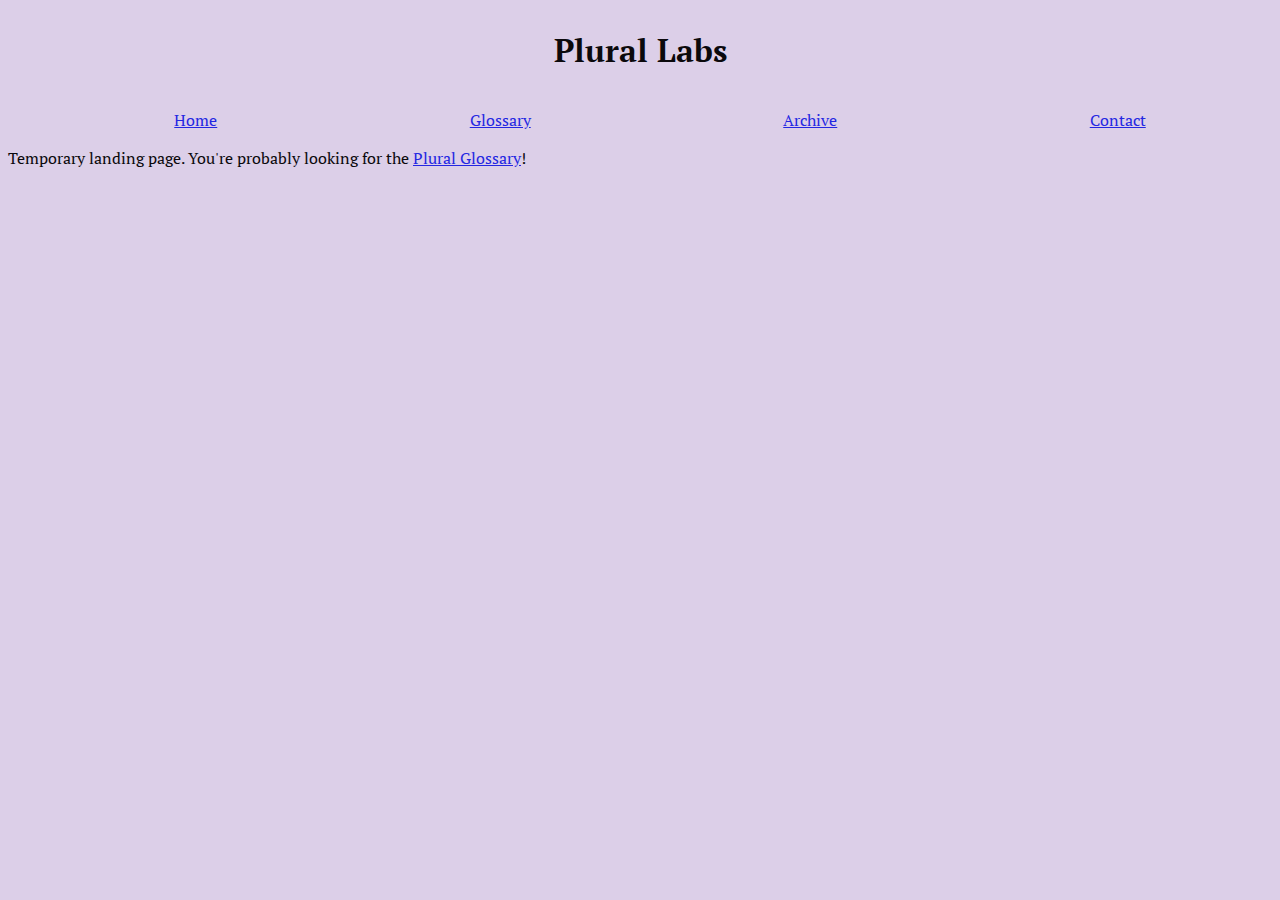
<file: index.html>
<!DOCTYPE html>
<html lang="en">
<head>
    <meta charset="UTF-8">
    <meta name="viewport" content="width=device-width, initial-scale=1.0">
    <title>Plural Labs</title>
    <link rel="stylesheet" href="stylesheets/stylesheet.css">
<body>
    <header class="header">
        <h1><a href="index.html">Plural Labs</a></h1>
    </header>

    <nav>
        <ul class="nav-bar">
            <li><a href="index.html">Home</a></li>
            <li><a href="glossary.html">Glossary</a></li>
            <li><a href="archive.html">Archive</a></li>
            <li><a href="contact.html">Contact</a></li>
        </ul>
    </nav>

    <main>
        <p>Temporary landing page. You're probably looking for the <a href="https://www.plurallabs.net/glossary.html">Plural Glossary</a>!</p>
    </main>
</body>
</html>
</file>
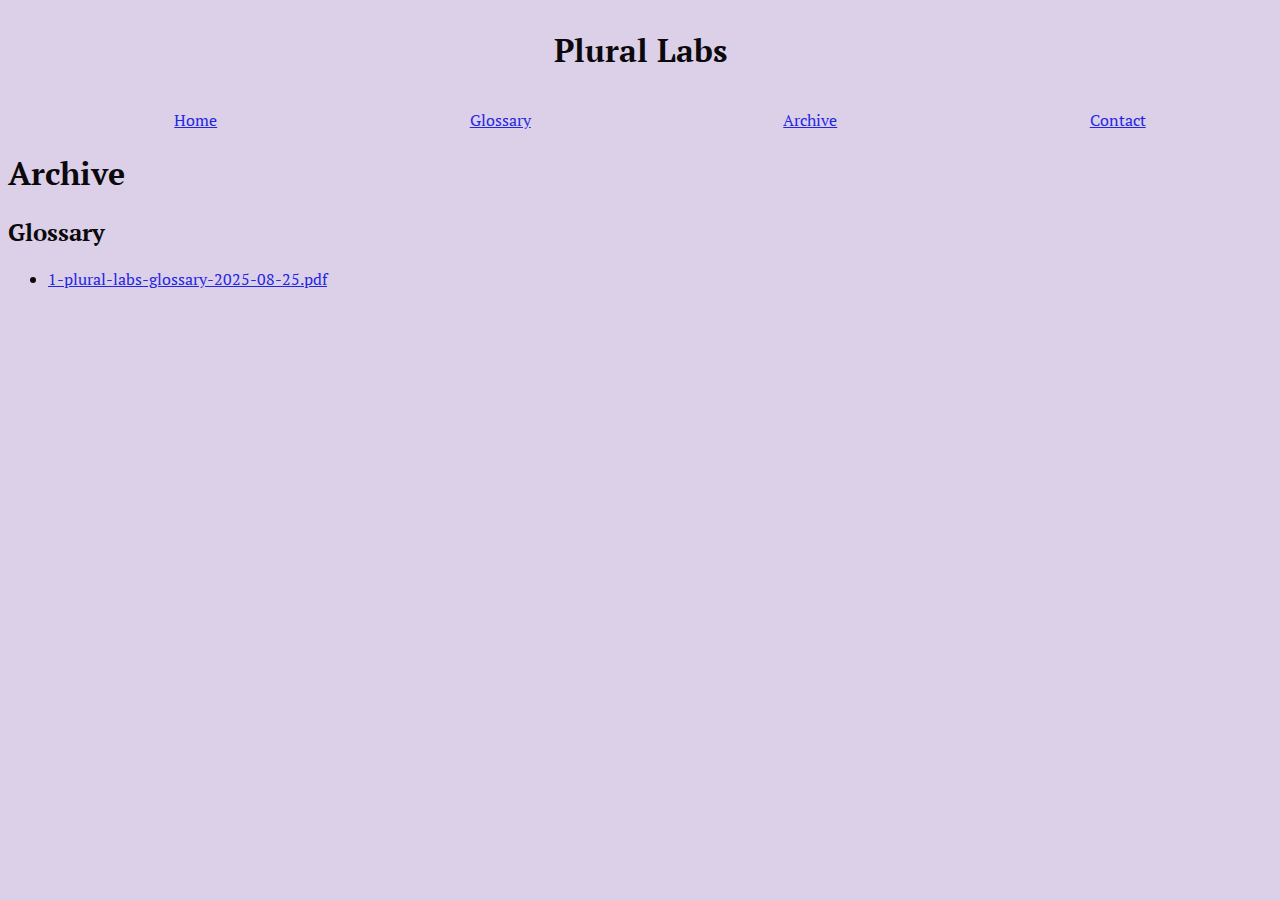
<file: archive.html>
<!DOCTYPE html>
<html lang="en">
<head>
    <meta charset="UTF-8">
    <meta name="viewport" content="width=device-width, initial-scale=1.0">
    <title>Archive - Plural Labs</title>
    <link rel="stylesheet" href="stylesheets/stylesheet.css">
</head>
<body>
    <header class="header">
        <h1><a href="index.html">Plural Labs</a></h1>
    </header>

    <nav>
        <ul class="nav-bar">
            <li><a href="index.html">Home</a></li>
            <li><a href="glossary.html">Glossary</a></li>
            <li><a href="archive.html">Archive</a></li>
            <li><a href="contact.html">Contact</a></li>
        </ul>
    </nav>

    <main>
        <h1>Archive</h1>

        <h2>Glossary</h2>
        <ul>
            <li><a href="archive/1-plural-labs-glossary-2025-08-25.pdf">1-plural-labs-glossary-2025-08-25.pdf</a></li>
        </ul>
    </main>
</body>
</html>
</file>
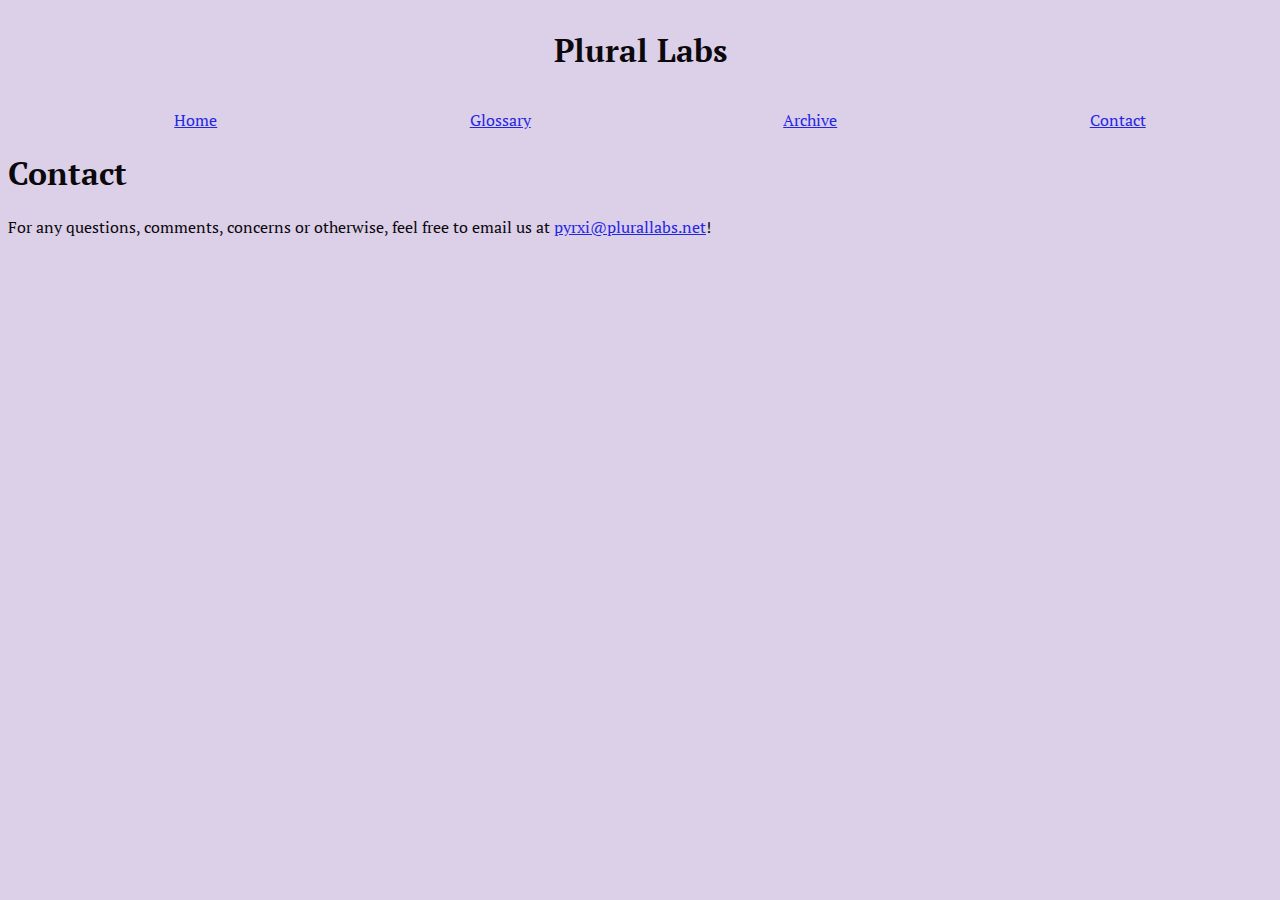
<file: contact.html>
<!DOCTYPE html>
<html lang="en">
<head>
    <meta charset="UTF-8">
    <meta name="viewport" content="width=device-width, initial-scale=1.0">
    <title>Contact - Plural Labs</title>
    <link rel="stylesheet" href="stylesheets/stylesheet.css">
</head>
<body>
    <header class="header">
        <h1><a href="index.html">Plural Labs</a></h1>
    </header>

    <nav>
        <ul class="nav-bar">
            <li><a href="index.html">Home</a></li>
            <li><a href="glossary.html">Glossary</a></li>
            <li><a href="archive.html">Archive</a></li>
            <li><a href="contact.html">Contact</a></li>
        </ul>
    </nav>

    <main>
        <h1>Contact</h1>
        <p>For any questions, comments, concerns or otherwise, feel free to email us at <a href="mailto:pyrxi@plurallabs.net">pyrxi@plurallabs.net</a>!</p>
    </main>
</body>
</html>
</file>
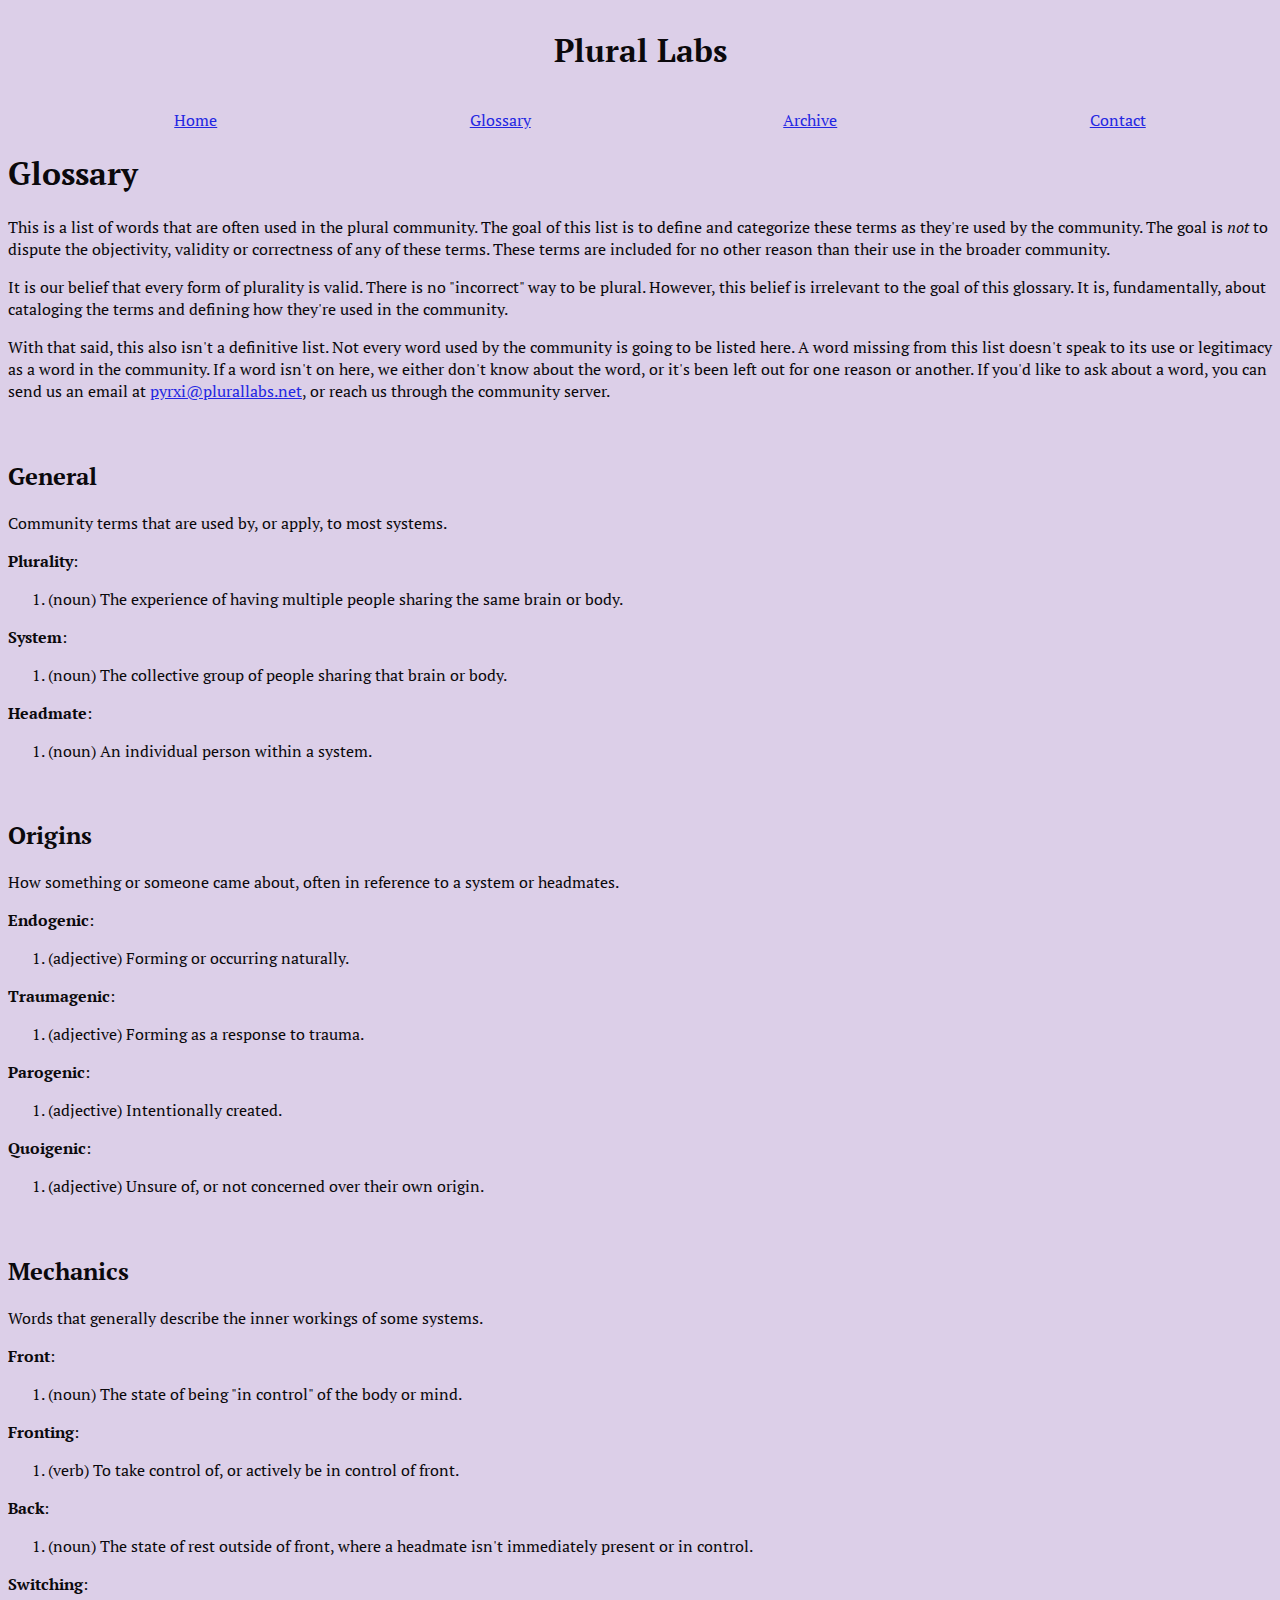
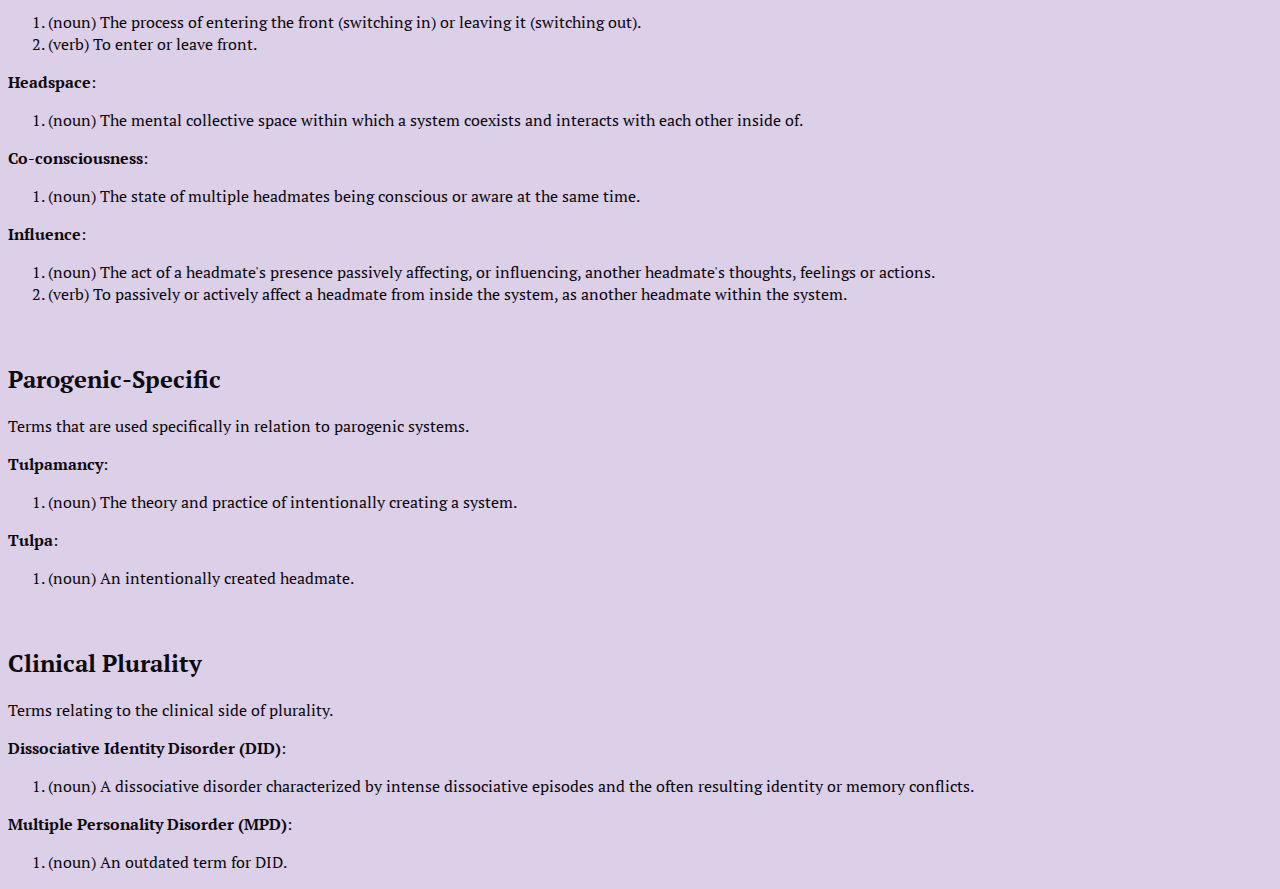
<file: glossary.html>
<!DOCTYPE html>
<html lang="en">
<head>
    <meta charset="UTF-8">
    <meta name="viewport" content="width=device-width, initial-scale=1.0">
    <title>Plural Glossary - Plural Labs</title>
    <link rel="stylesheet" href="stylesheets/stylesheet.css">
</head>
<body>
    <header class="header">
        <h1><a href="index.html">Plural Labs</a></h1>
    </header>

    <nav>
        <ul class="nav-bar">
            <li><a href="index.html">Home</a></li>
            <li><a href="glossary.html">Glossary</a></li>
            <li><a href="archive.html">Archive</a></li>
            <li><a href="contact.html">Contact</a></li>
        </ul>
    </nav>

    <main>
        <h1>Glossary</h1>
        <p>This is a list of words that are often used in the plural community. The goal of this list is to define and categorize these terms as they're used by the community. The goal is <i>not</i> to dispute the objectivity, validity or correctness of any of these terms. These terms are included for no other reason than their use in the broader community.</p>

        <p>It is our belief that every form of plurality is valid. There is no "incorrect" way to be plural. However, this belief is irrelevant to the goal of this glossary. It is, fundamentally, about cataloging the terms and defining how they're used in the community.</p>

        <p>With that said, this also isn't a definitive list. Not every word used by the community is going to be listed here. A word missing from this list doesn't speak to its use or legitimacy as a word in the community. If a word isn't on here, we either don't know about the word, or it's been left out for one reason or another. If you'd like to ask about a word, you can send us an email at <a href="mailto:pyrxi@plurallabs.net">pyrxi@plurallabs.net</a>, or reach us through the community server.</p>

        <br>
        <h2>General</h2>
        <p>Community terms that are used by, or apply, to most systems.</p>
        <p><b>Plurality</b>:</p>
        <ol>
            <li>(noun) The experience of having multiple people sharing the same brain or body.</li>
        </ol>
        <p><b>System</b>:</p>
        <ol>
            <li>(noun) The collective group of people sharing that brain or body.</li>
        </ol>
        <p><b>Headmate</b>:</p>
        <ol>
            <li>(noun) An individual person within a system.</li>
        </ol>

        <br>
        <h2>Origins</h2>
        <p>How something or someone came about, often in reference to a system or headmates.</p>

        <p><b>Endogenic</b>:</p>
        <ol>
            <li>(adjective) Forming or occurring naturally.</li>
        </ol>
        <p><b>Traumagenic</b>:</p>
        <ol>
            <li>(adjective) Forming as a response to trauma.</li>
        </ol>
        <p><b>Parogenic</b>:</p>
        <ol>
            <li>(adjective) Intentionally created.</li>
        </ol>
        <p><b>Quoigenic</b>:</p>
        <ol>
            <li>(adjective) Unsure of, or not concerned over their own origin.</li>
        </ol>

        <br>
        <h2>Mechanics</h2>
        <p>Words that generally describe the inner workings of some systems.</p>

        <p><b>Front</b>:</p>
            <ol>
                <li>(noun) The state of being "in control" of the body or mind.</li>
            </ol>

        <p><b>Fronting</b>:</p>
            <ol>
                <li>(verb) To take control of, or actively be in control of front.</li>
            </ol>

        <p><b>Back</b>:</p>
            <ol>
                <li>(noun) The state of rest outside of front, where a headmate isn't immediately present or in control.</li>
            </ol>

        <p><b>Switching</b>:</p>
            <ol>
                <li>(noun) The process of entering the front (switching in) or leaving it (switching out).</li>
                <li>(verb) To enter or leave front.</li>
            </ol>

        <p><b>Headspace</b>:</p>
            <ol>
                <li>(noun) The mental collective space within which a system coexists and interacts with each other inside of.</li>
            </ol>

        <p><b>Co-consciousness</b>:</p>
            <ol>
                <li>(noun) The state of multiple headmates being conscious or aware at the same time.</li>
            </ol>

        <p><b>Influence</b>:</p>
            <ol>
                <li>(noun) The act of a headmate's presence passively affecting, or influencing, another headmate's thoughts, feelings or actions.</li>
                <li>(verb) To passively or actively affect a headmate from inside the system, as another headmate within the system.</li>
            </ol>

        <br>
        <h2>Parogenic-Specific</h2>
        <p>Terms that are used specifically in relation to parogenic systems.</p>

        <p><b>Tulpamancy</b>:</p>
        <ol>
            <li>(noun) The theory and practice of intentionally creating a system.</li>
        </ol>

        <p><b>Tulpa</b>:</p>
        <ol>
            <li>(noun) An intentionally created headmate.</li>
        </ol>

        <br>
        <h2>Clinical Plurality</h2>
        <p>Terms relating to the clinical side of plurality.</p>

        <p><b>Dissociative Identity Disorder (DID)</b>:</p>
        <ol>
            <li>(noun) A dissociative disorder characterized by intense dissociative episodes and the often resulting identity or memory conflicts.</li>
        </ol>
        <p><b>Multiple Personality Disorder (MPD)</b>:</p>
        <ol>
            <li>(noun) An outdated term for DID.</li>
        </ol>
    </main>
</body>
</html>
</file>
<file: stylesheets/stylesheet.css>
/* Base CSS */

:root {
    --background-color: #DCCFE8;
    --text-color: #0B090C;
    --link-color: #2427E2;
    --link-hover: #6E3686;
    --link-clicked: #FF0F53;
}

body {
    font-family: "PTSerif", serif;
    background-color: var(--background-color);
    color: var(--text-color);
}



/* Base link colors */

a {
    color: var(--link-color);
}

a:hover {
    color: var(--link-hover);
    text-decoration: none;
}

a:visited {
    color: var(--link-color);
}

a:visited:hover {
    color: var(--link-hover);
}

a:link:active, :visited:active {
    color: var(--link-clicked);
}

/* Header */

.header {
    display: flex;
    justify-content: center;
}

.header h1 a {
    text-decoration: none;
    color: var(--text-color);
}

.header h1 a:hover {
    text-decoration: none;
    color: var(--link-hover);
}

.header h1 a:link:active, :visited:active {
    color: var(--link-clicked);
}

/* Navigation bar */

.nav-bar {
    display: flex;
    justify-content: space-around;
    list-style-type: none;
}

/* Fonts */

@font-face {
    font-family: "PTSerif";
    src: url("../fonts/PTSerif-Regular.ttf");
    font-weight: normal;
    font-style: normal;
}

@font-face {
    font-family: "PTSerif";
    src: url("../fonts/PTSerif-Bold.ttf");
    font-weight: bold;
    font-style: normal;
}

@font-face {
    font-family: "PTSerif";
    src: url("../fonts/PTSerif-Italic.ttf");
    font-weight: normal;
    font-style: italic;
}

@font-face {
    font-family: "PTSerif";
    src: url("../fonts/PTSerif-BoldItalic.ttf");
    font-weight: bold;
    font-style: italic;
}
</file>
